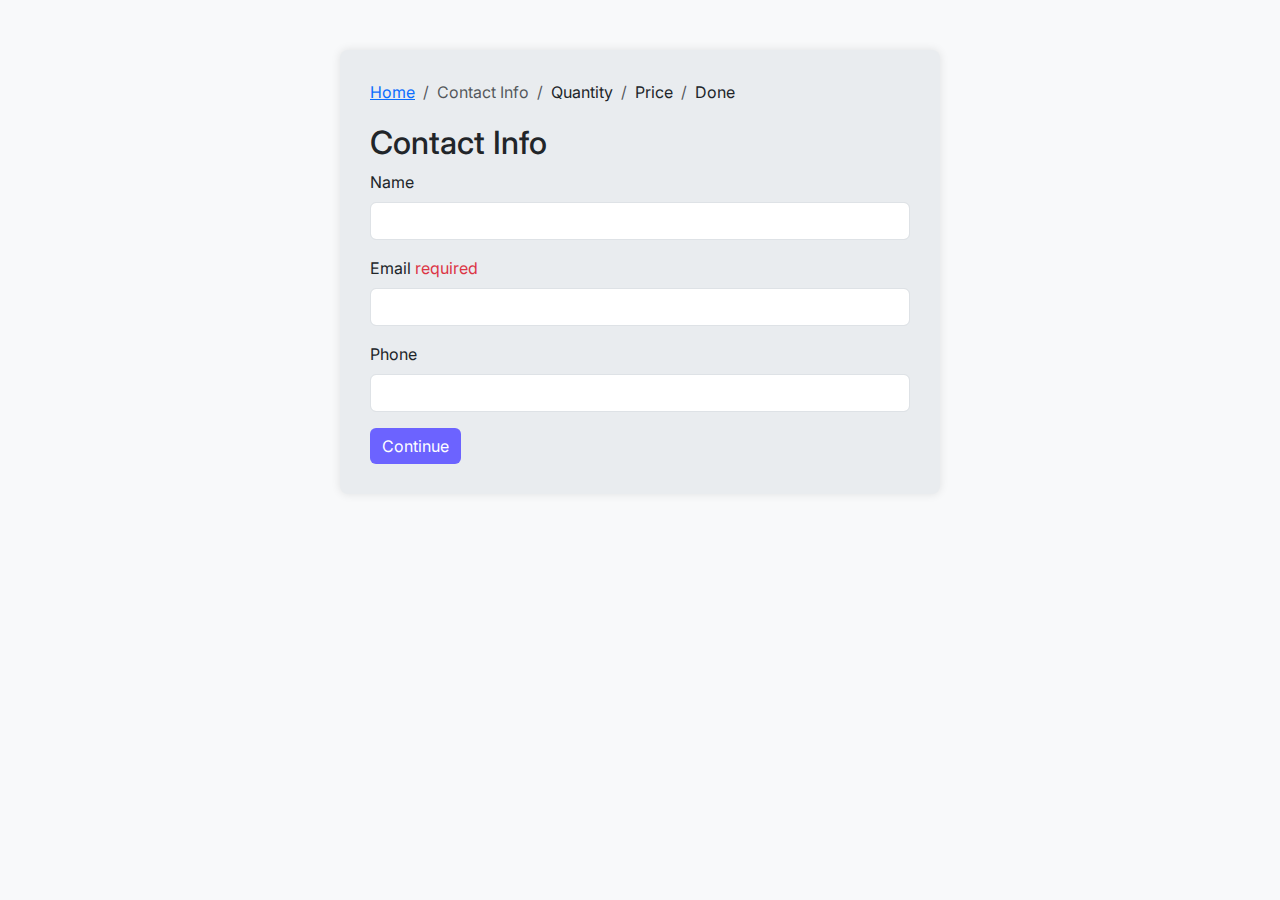
<file: form.html>
<!DOCTYPE html>
<html lang="en">
  <head>
    <meta charset="UTF-8" />
    <meta name="viewport" content="width=device-width, initial-scale=1.0" />
    <title>Mini Wizard - Step 1</title>
    <!-- Підключення Bootstrap 5 -->
    <link
      href="https://cdn.jsdelivr.net/npm/bootstrap@5.3.0/dist/css/bootstrap.min.css"
      rel="stylesheet"
    />
    <!-- Підключення шрифту Inter -->
    <link
      href="https://fonts.googleapis.com/css2?family=Inter:wght@400;700&display=swap"
      rel="stylesheet"
    />
    <style>
      body {
        font-family: "Inter", sans-serif;
        background-color: #f8f9fa;
      }
      .wizard-container {
        max-width: 600px;
        margin: 50px auto;
        padding: 30px;
        background-color: #e9ecef;
        border-radius: 8px;
        box-shadow: 0 0 10px rgba(0, 0, 0, 0.1);
      }
      .breadcrumb {
        background-color: transparent;
        padding: 0;
        margin-bottom: 20px;
      }
      .btn-continue {
        background-color: #6c63ff;
        color: #fff;
        border: none;
      }
      .btn-continue:hover {
        background-color: #5a54cc;
      }
    </style>
  </head>
  <body>
    <div class="wizard-container">
      <!-- Breadcrumb -->
      <nav aria-label="breadcrumb">
        <ol class="breadcrumb">
          <li class="breadcrumb-item"><a href="#">Home</a></li>
          <li class="breadcrumb-item active" aria-current="page">
            Contact Info
          </li>
          <li class="breadcrumb-item">Quantity</li>
          <li class="breadcrumb-item">Price</li>
          <li class="breadcrumb-item">Done</li>
        </ol>
      </nav>

      <!-- Contact Info Form -->
      <h2>Contact Info</h2>
      <form id="contactForm">
        <div class="mb-3">
          <label for="name" class="form-label">Name</label>
          <input type="text" class="form-control" id="name" required />
        </div>
        <div class="mb-3">
          <label for="email" class="form-label"
            >Email <span class="text-danger">required</span></label
          >
          <input type="email" class="form-control" id="email" required />
        </div>
        <div class="mb-3">
          <label for="phone" class="form-label">Phone</label>
          <input type="tel" class="form-control" id="phone" />
        </div>
        <button type="button" class="btn btn-continue">Continue</button>
      </form>
    </div>

    <!-- Підключення Bootstrap 5 JavaScript -->
    <script src="https://cdn.jsdelivr.net/npm/bootstrap@5.3.0/dist/js/bootstrap.bundle.min.js"></script>
  </body>
</html>
</file>
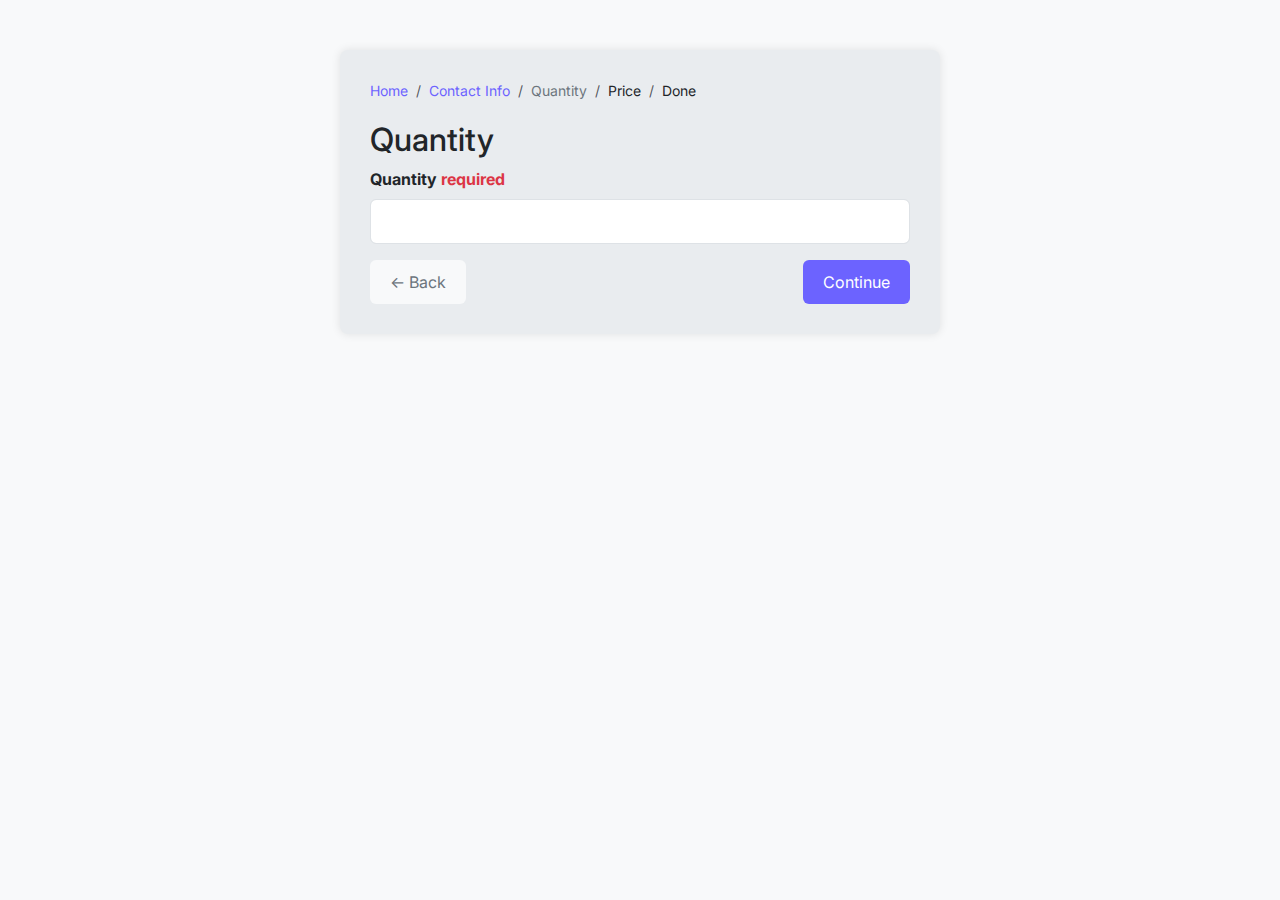
<file: quantity.html>
<!DOCTYPE html>
<html lang="en">
  <head>
    <meta charset="UTF-8" />
    <meta name="viewport" content="width=device-width, initial-scale=1.0" />
    <title>Mini Wizard - Step 2</title>
    <!-- Підключення Bootstrap 5 -->
    <link
      href="https://cdn.jsdelivr.net/npm/bootstrap@5.3.0/dist/css/bootstrap.min.css"
      rel="stylesheet"
    />
    <!-- Підключення шрифту Inter -->
    <link
      href="https://fonts.googleapis.com/css2?family=Inter:wght@400;700&display=swap"
      rel="stylesheet"
    />
    <style>
      body {
        font-family: "Inter", sans-serif;
        background-color: #f8f9fa;
      }
      .wizard-container {
        max-width: 600px;
        margin: 50px auto;
        padding: 30px;
        background-color: #e9ecef;
        border-radius: 8px;
        box-shadow: 0 0 10px rgba(0, 0, 0, 0.1);
      }
      .breadcrumb {
        background-color: transparent;
        padding: 0;
        margin-bottom: 20px;
        font-size: 14px;
      }
      .breadcrumb-item a {
        text-decoration: none;
        color: #6c63ff;
      }
      .breadcrumb-item.active {
        color: #6c757d;
      }
      .btn-continue {
        background-color: #6c63ff;
        color: #fff;
        border: none;
        padding: 10px 20px;
      }
      .btn-continue:hover {
        background-color: #5a54cc;
      }
      .btn-back {
        background-color: #f8f9fa;
        color: #6c757d;
        border: none;
        padding: 10px 20px;
      }
      .btn-back:hover {
        background-color: #e2e6ea;
      }
      .form-label {
        font-weight: 700;
      }
      .form-control {
        height: 45px;
      }
    </style>
  </head>
  <body>
    <div class="wizard-container">
      <!-- Breadcrumb -->
      <nav aria-label="breadcrumb">
        <ol class="breadcrumb">
          <li class="breadcrumb-item"><a href="#">Home</a></li>
          <li class="breadcrumb-item"><a href="#">Contact Info</a></li>
          <li class="breadcrumb-item active" aria-current="page">Quantity</li>
          <li class="breadcrumb-item">Price</li>
          <li class="breadcrumb-item">Done</li>
        </ol>
      </nav>

      <!-- Quantity Form -->
      <h2>Quantity</h2>
      <form id="quantityForm">
        <div class="mb-3">
          <label for="quantity" class="form-label">
            Quantity <span class="text-danger">required</span>
          </label>
          <input type="number" class="form-control" id="quantity" required />
        </div>
        <div class="d-flex justify-content-between">
          <button type="button" class="btn btn-back">← Back</button>
          <button type="button" class="btn btn-continue">Continue</button>
        </div>
      </form>
    </div>

    <!-- Підключення Bootstrap 5 JavaScript -->
    <script src="https://cdn.jsdelivr.net/npm/bootstrap@5.3.0/dist/js/bootstrap.bundle.min.js"></script>
  </body>
</html>
</file>
